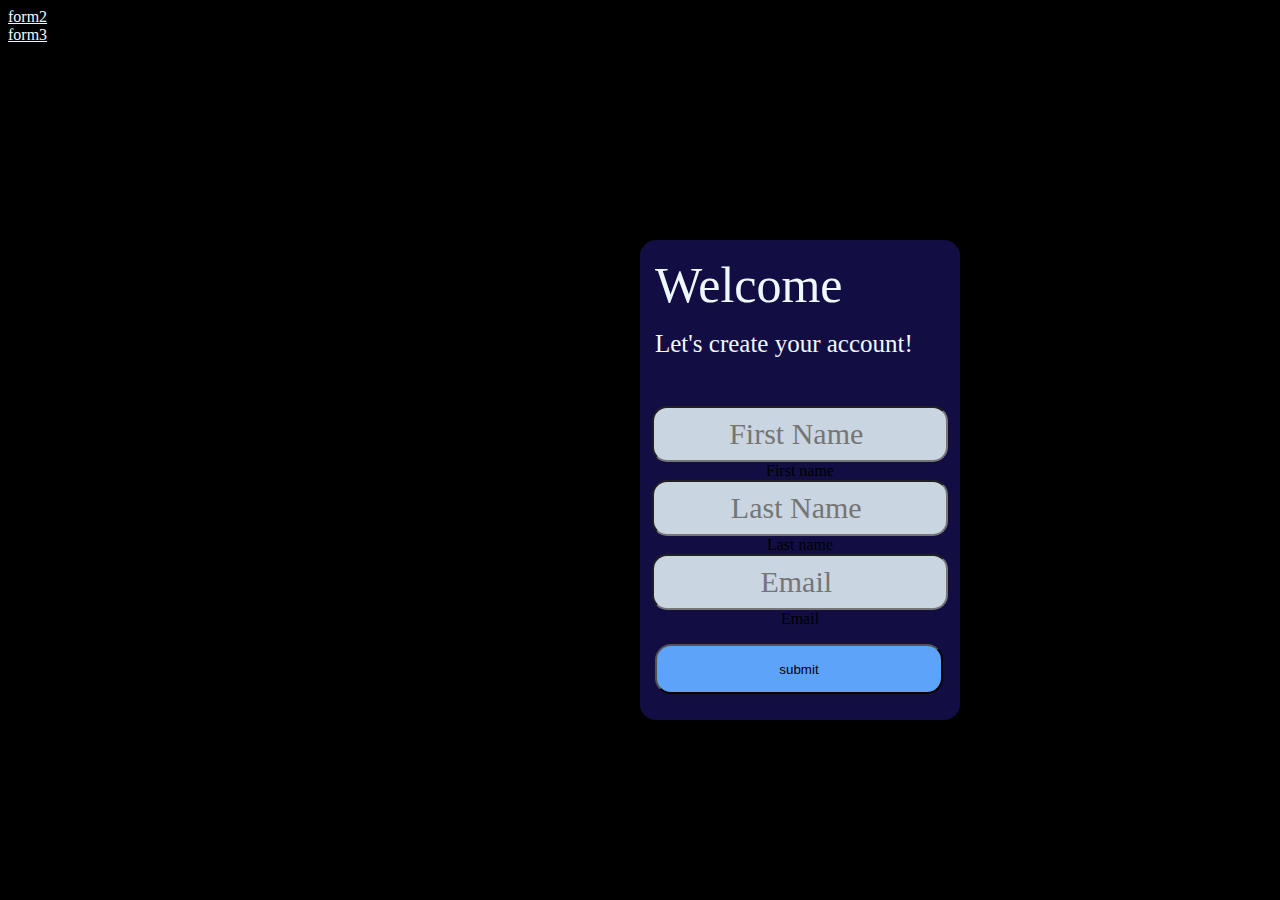
<file: index.html>
<!DOCTYPE html>
<html lang="en">
  <head>
    <meta charset="UTF-8" />
    <meta http-equiv="X-UA-Compatible" content="IE=edge" />
    <meta name="viewport" content="width=device-width, initial-scale=1.0" />
    <link rel="stylesheet" href="./style.css" />
    <title>Document</title>
  </head>
  <body>
 <li><a href="/form2.html">form2</a></li>
 <li><a href="/form3.html">form3</a></li> 

    
    <div class="form">
      <div class="title">Welcome</div>
      <div class="subtitle">Let's create your account!</div>
      <div class="input-container ic1">
        <input id="firstname" class="input" type="text" placeholder="First Name " />
        <div class="cut"></div>
        <label for="firstname" class="placeholder">First name</label>
      </div>
      <div class="input-container ic2">
        <input id="lastname" class="input" type="text" placeholder="Last Name " />
        <div class="cut"></div>
        <label for="lastname" class="placeholder">Last name</label>
      </div>
      <div class="input-container ic2">
        <input id="mail" class="input" type="text" placeholder="Email " />
        <div class="cut cut-short"></div>
        <label for="email" class="placeholder">Email</label>
      </div>
      <button type="text" class="submit">submit</button>
    </div>
  </body>
</html>
</file>
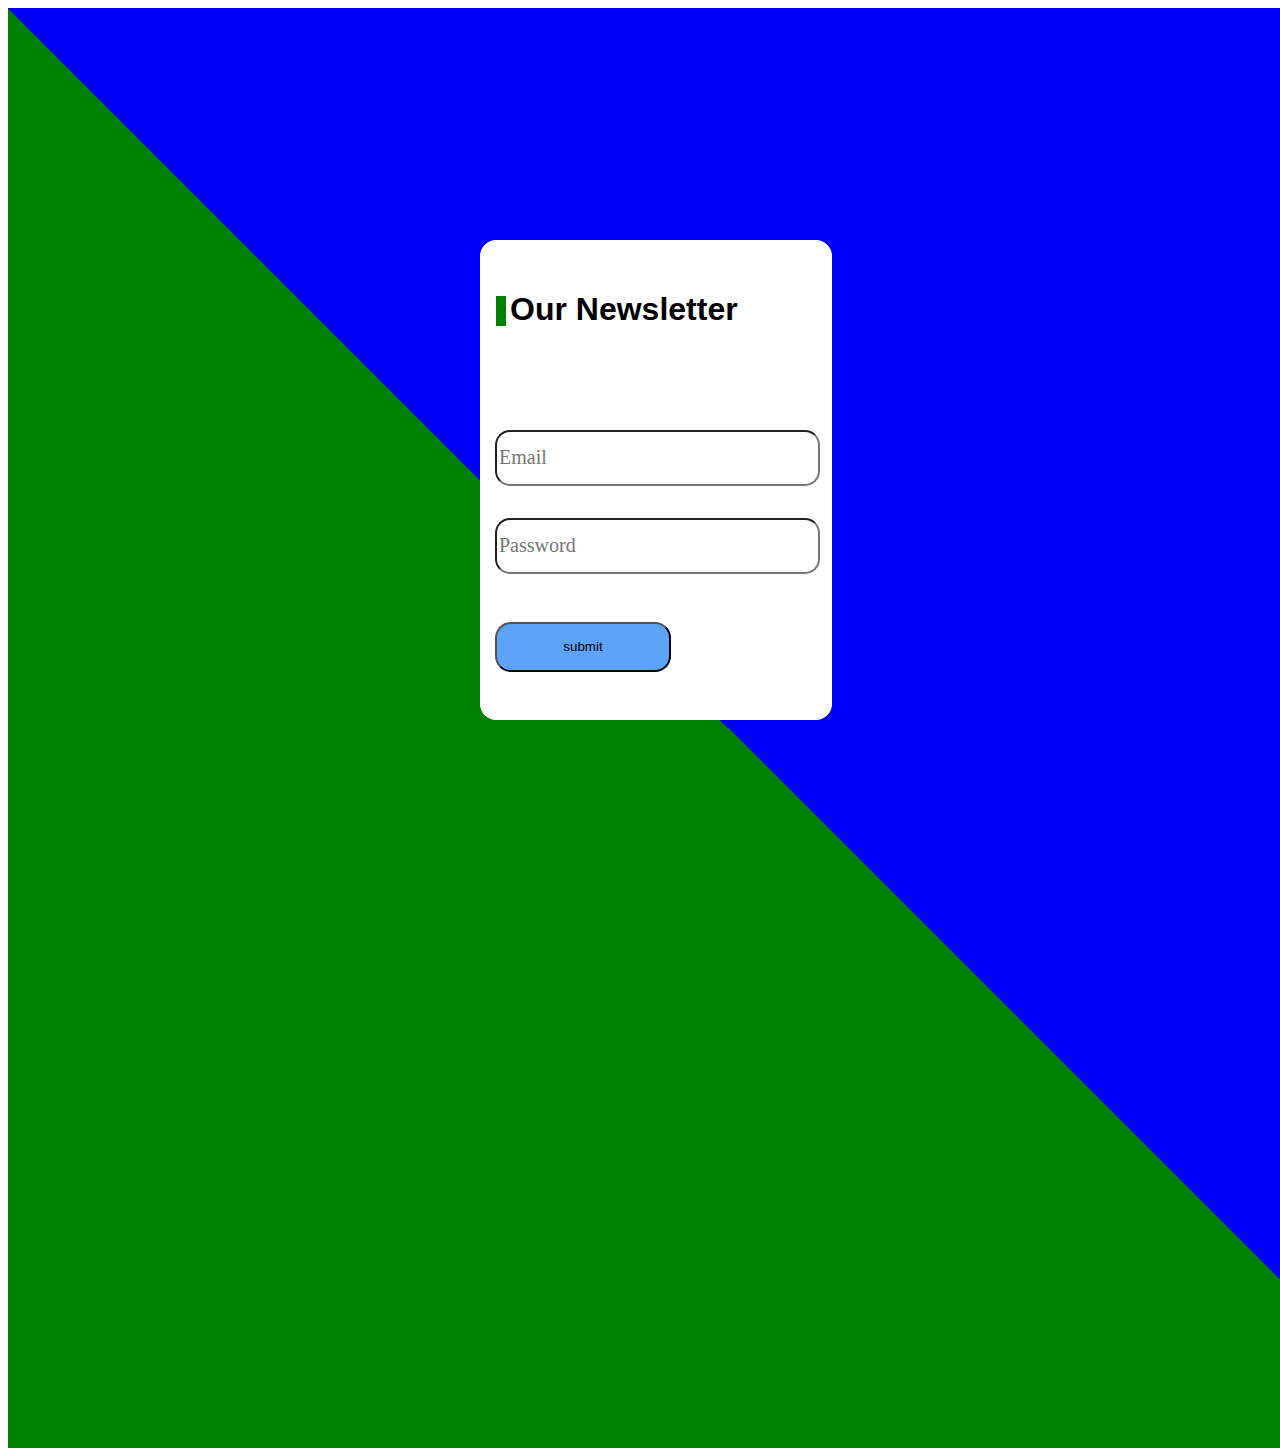
<file: form2.html>
<!DOCTYPE html>
<html lang="en">
  <head>
    <meta charset="UTF-8" />
    <meta http-equiv="X-UA-Compatible" content="IE=edge" />
    <meta name="viewport" content="width=device-width, initial-scale=1.0" />
    <link rel="stylesheet" href="style2.css" />
    <title>iNeuron</title>
  </head>
  <body  >
   <div class="bd">
   
    <div class="center">
      <div class="line"></div>
      <h1>Our Newsletter</h1>
      <form>
        <div class="inputbox">
          <input type="text" required="required" placeholder="Email" />
          
        </div>
        <div class="inputbox">
          <input type="text" required="required" placeholder="Password"/>
        
        </div>
        <div class="inputbox">
          <input type="button" value="submit" />
        </div>
      </form>
    </div>
   </div>
  </body>
</html>
</file>
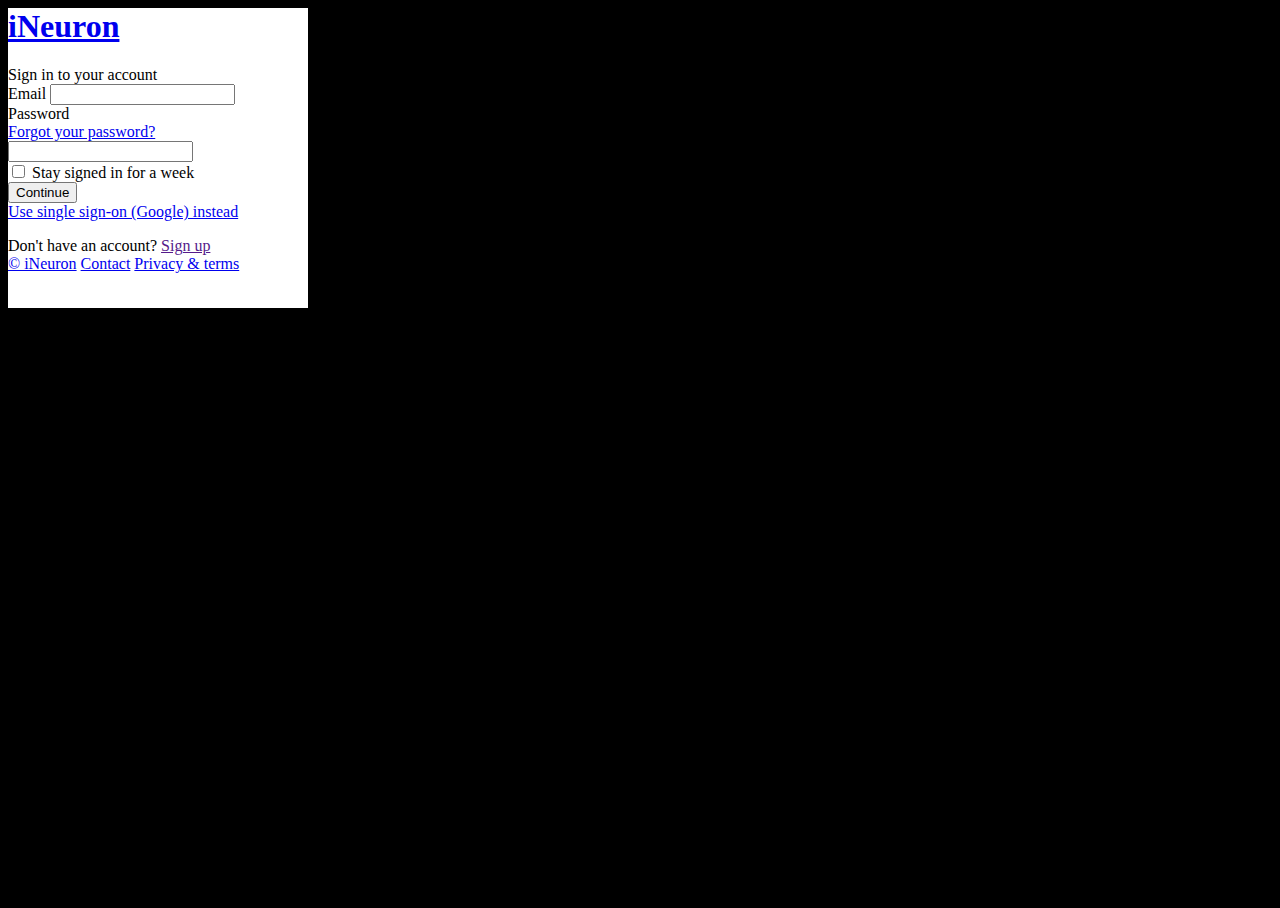
<file: form3.html>
<html>
  <head>
    <meta charset="utf-8" />
    <title>iNeuron: Sign in</title>
    <link rel="stylesheet" type="text/css" href="style3.css" />
  </head>

  <body>
    <div class="login-root">
      <div
        class="box-root flex-flex flex-direction--column"
        style="min-height: 100vh; flex-grow: 1"
      >
        <div class="loginbackground box-background--white padding-top--64">
          <div class="loginbackground-gridContainer">
            <div
              class="box-root flex-flex"
              style="grid-area: top / start / 8 / end"
            >
              <div
                class="box-root"
                style="
                  background-image: linear-gradient(
                    white 0%,
                    rgb(247, 250, 252) 33%
                  );
                  flex-grow: 1;
                "
              ></div>
            </div>
            <div class="box-root flex-flex" style="grid-area: 4 / 2 / auto / 5">
              <div
                class="box-root box-divider--light-all-2 animationLeftRight tans3s"
                style="flex-grow: 1"
              ></div>
            </div>
            <div
              class="box-root flex-flex"
              style="grid-area: 6 / start / auto / 2"
            >
              <div
                class="box-root box-background--blue800"
                style="flex-grow: 1"
              ></div>
            </div>
            <div
              class="box-root flex-flex"
              style="grid-area: 7 / start / auto / 4"
            >
              <div
                class="box-root box-background--blue animationLeftRight"
                style="flex-grow: 1"
              ></div>
            </div>
            <div class="box-root flex-flex" style="grid-area: 8 / 4 / auto / 6">
              <div
                class="box-root box-background--gray100 animationLeftRight tans3s"
                style="flex-grow: 1"
              ></div>
            </div>
            <div
              class="box-root flex-flex"
              style="grid-area: 2 / 15 / auto / end"
            >
              <div
                class="box-root box-background--cyan200 animationRightLeft tans4s"
                style="flex-grow: 1"
              ></div>
            </div>
            <div
              class="box-root flex-flex"
              style="grid-area: 3 / 14 / auto / end"
            >
              <div
                class="box-root box-background--blue animationRightLeft"
                style="flex-grow: 1"
              ></div>
            </div>
            <div
              class="box-root flex-flex"
              style="grid-area: 4 / 17 / auto / 20"
            >
              <div
                class="box-root box-background--gray100 animationRightLeft tans4s"
                style="flex-grow: 1"
              ></div>
            </div>
            <div
              class="box-root flex-flex"
              style="grid-area: 5 / 14 / auto / 17"
            >
              <div
                class="box-root box-divider--light-all-2 animationRightLeft tans3s"
                style="flex-grow: 1"
              ></div>
            </div>
          </div>
        </div>
        <div
          class="box-root padding-top--24 flex-flex flex-direction--column"
          style="flex-grow: 1; z-index: 9"
        >
          <div
            class="box-root padding-top--48 padding-bottom--24 flex-flex flex-justifyContent--center"
          >
            <h1>
              <a href="#" rel="dofollow">iNeuron</a>
            </h1>
          </div>
          <div class="formbg-outer">
            <div class="formbg">
              <div class="formbg-inner padding-horizontal--48">
                <span class="padding-bottom--15">Sign in to your account</span>
                <form id="stripe-login">
                  <div class="field padding-bottom--24">
                    <label for="email">Email</label>
                    <input type="email" name="email" />
                  </div>
                  <div class="field padding-bottom--24">
                    <div class="grid--50-50">
                      <label for="password">Password</label>
                      <div class="reset-pass">
                        <a href="#">Forgot your password?</a>
                      </div>
                    </div>
                    <input type="password" name="password" />
                  </div>
                  <div
                    class="field field-checkbox padding-bottom--24 flex-flex align-center"
                  >
                    <label for="checkbox">
                      <input type="checkbox" name="checkbox" /> Stay signed in
                      for a week
                    </label>
                  </div>
                  <div class="field padding-bottom--24">
                    <input type="submit" name="submit" value="Continue" />
                  </div>
                  <div class="field">
                    <a class="ssolink" href="#"
                      >Use single sign-on (Google) instead</a
                    >
                  </div>
                </form>
              </div>
            </div>
            <div class="footer-link padding-top--24">
              <span>Don't have an account? <a href="">Sign up</a></span>
              <div
                class="listing padding-top--24 padding-bottom--24 flex-flex center-center"
              >
                <span><a href="#">© iNeuron</a></span>
                <span><a href="#">Contact</a></span>
                <span><a href="#">Privacy & terms</a></span>
              </div>
            </div>
          </div>
        </div>
      </div>
    </div>
  </body>
</html>
</file>
<file: style.css>
body {
  background-color: black;
}

.form {
  position: absolute;
  top: 15rem;
  background-color: #120e43;
  width: 20rem;
  height: 30rem;
  left: 50%;
  border-radius: 1rem;
}

.title {
  position: relative;
  color: aliceblue;
  top: 1rem;
  left: 15px;
  font-size: 50px;
}

.subtitle {
  position: relative;
  top: 2rem;
  left: 15px;
  font-size: 25px;
  color: aliceblue;
}
.input-container {
  position: relative;
  text-align: center;
  top: 5rem;
}

button {
  position: relative;
  top: 6rem;
  left: 15px;
  width: 90%;
  height: 50px;
  border-radius: 1rem;
  background-color: #5da3fa;
}

.input {
  height: 50px;
  width: 90%;
  border-radius: 15px;
  background-color: #cad5e2;
  font-family: "Times New Roman", Times, serif;
  font-size: 30px;
  text-align: center;
  color: black;
}
a {
  color: aliceblue;
}
</file>
<file: style2.css>
.center {
    position: absolute;
    left: 30rem;
    top: 15rem;
    background-color: white;
    width: 22rem;
    height: 30rem;
    border-radius: 1rem;
    font-family: Verdana, Geneva, Tahoma, sans-serif;
    
  }
  
  h1 {
    margin-left: 30px;
  }
  .inputbox {
    position: relative;
    top: 3rem;
  }
  
  input[type="text"] {
    height: 50px;
    width: 90%;
    border-radius: 15px;
    font-family: "Times New Roman", Times, serif;
    font-size: 20px;
    text-align: left;
  
    margin-left: 15px;
    margin-top: 2rem;
  }
  
  input[type="button"]{
  
      position: relative;
      top: 3rem;
      left: 15px;
      width: 50%;
      height: 50px;
      border-radius: 1rem;
      background-color: #5da3fa;
  
  }
  .line{
  position: relative;
      border-left: 10px solid green;
      height: 30px;
      top: 3.5rem;
      left: 1rem;
    
  }
  .bd{
      padding: 45rem;
      background : conic-gradient(blue 0deg 135deg,green 135deg 315deg,blue 315deg 360deg);
  }
</file>
<file: style3.css>
.login-root{

    background-color: white;
    width: 300px;
    height: 300px;

}

body{
    background-color: black;
}
</file>
